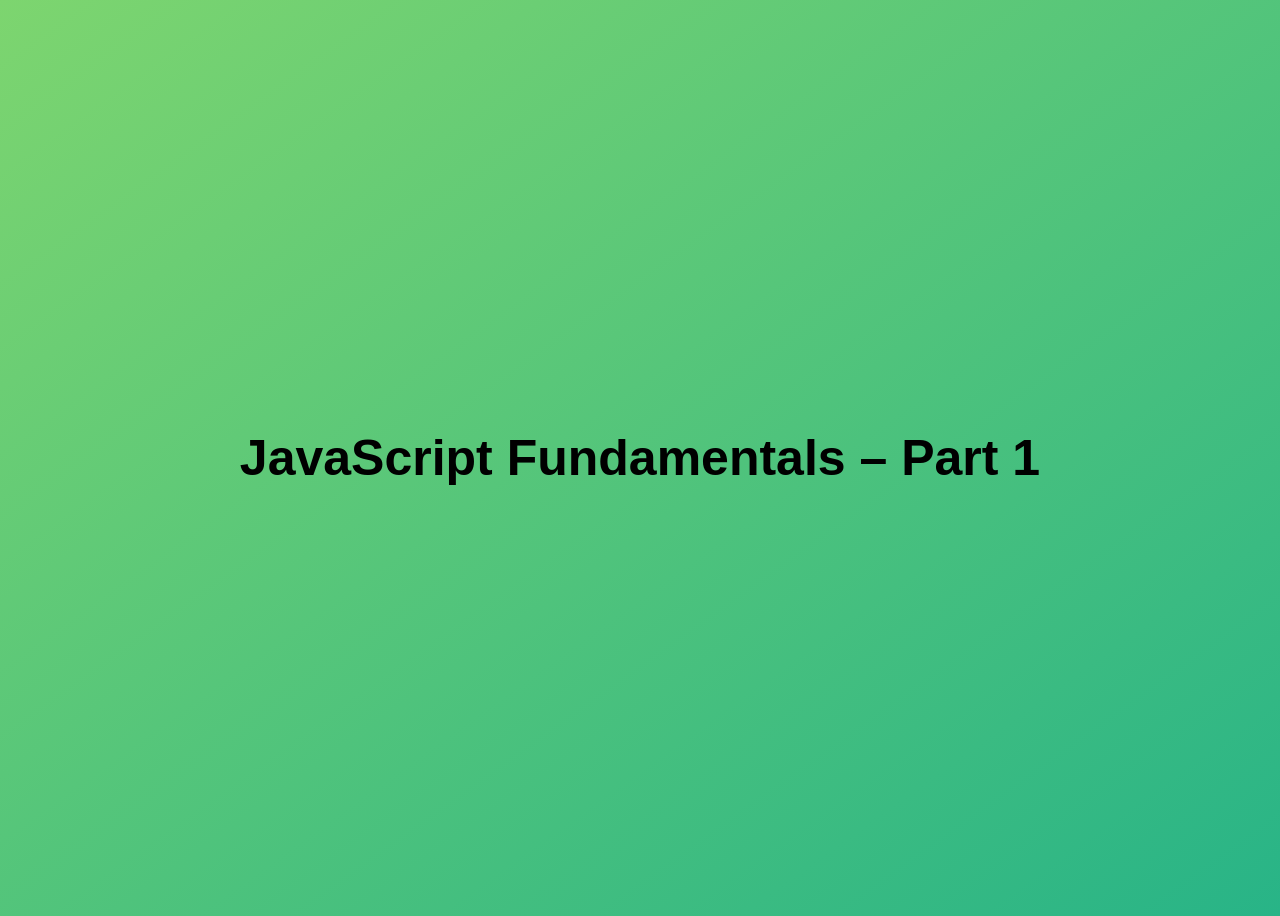
<file: index.html>
<!DOCTYPE html>
<html lang="en">
  <head>
    <meta charset="UTF-8" />
    <meta name="viewport" content="width=device-width, initial-scale=1.0" />
    <meta http-equiv="X-UA-Compatible" content="ie=edge" />
    <title>JavaScript Fundamentals – Part 1</title>
    <style>
      body {
        height: 100vh;
        display: flex;
        align-items: center;
        background: linear-gradient(to top left, #28b487, #7dd56f);
      }
      h1 {
        font-family: sans-serif;
        font-size: 50px;
        line-height: 1.3;
        width: 100%;
        padding: 30px;
        text-align: center;
        color: black;
      }
    </style>
  </head>
  <body>
    <h1>JavaScript Fundamentals – Part 1</h1>

    <script src="script.js"></script>
  </body>
</html>
</file>
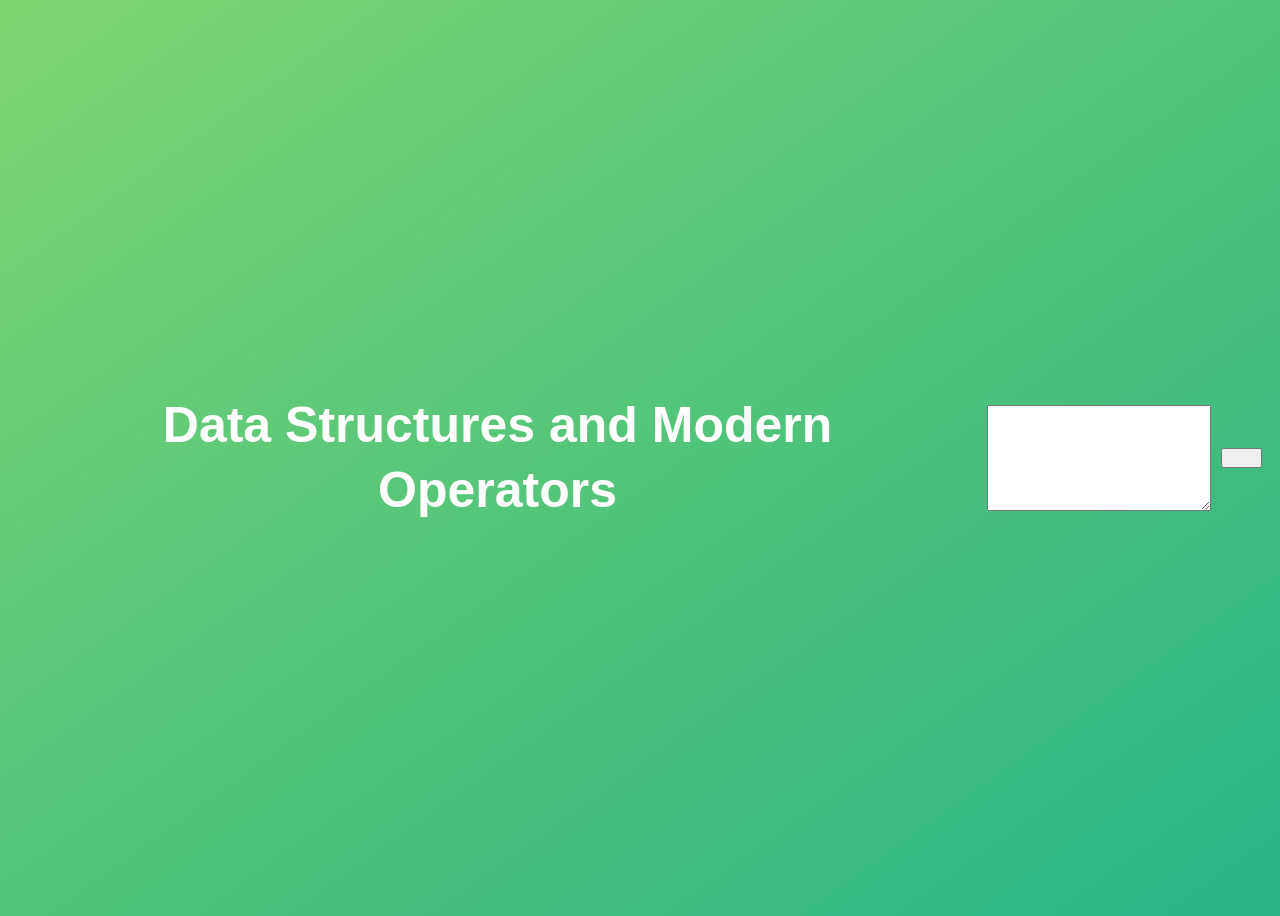
<file: DataStructures/index.html>
<!DOCTYPE html>
<html lang="en">
  <head>
    <meta charset="UTF-8" />
    <meta name="viewport" content="width=device-width, initial-scale=1.0" />
    <meta http-equiv="X-UA-Compatible" content="ie=edge" />
    <title>Data Structures and Modern Operators</title>
    <style>
      body {
        height: 100vh;
        display: flex;
        align-items: center;
        background: linear-gradient(to top left, #28b487, #7dd56f);
      }
      h1 {
        font-family: sans-serif;
        font-size: 50px;
        line-height: 1.3;
        width: 100%;
        padding: 30px;
        text-align: center;
        color: white;
      }
      button {
        width: 50px;
        height: 20px;
        margin: 10px;
      }
      textarea {
        width: 300px;
        height: 100px;
      }
    </style>
  </head>
  <body>
    <h1>Data Structures and Modern Operators</h1>
    <script src="script.js"></script>
  </body>
</html>
</file>
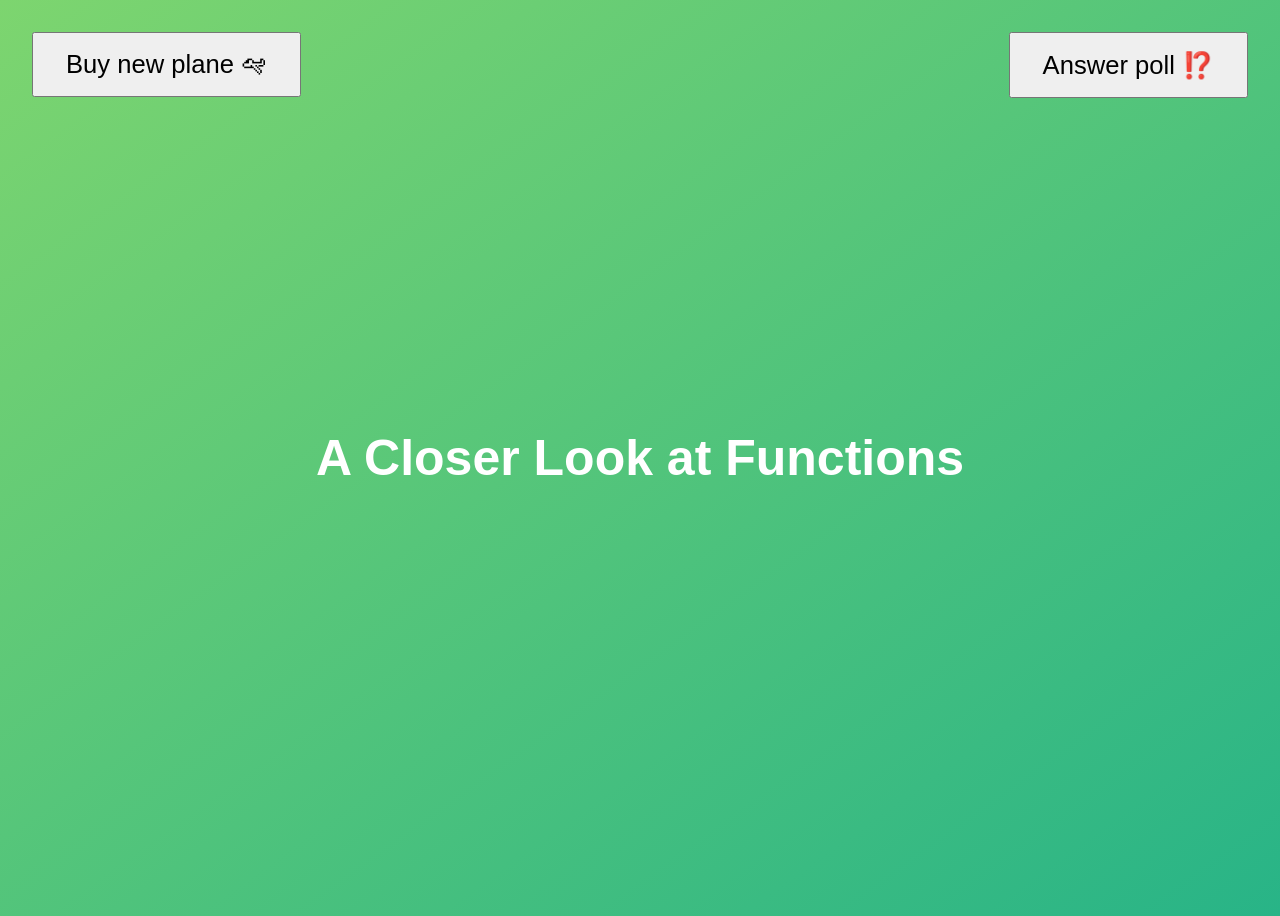
<file: Functions/index.html>
<!DOCTYPE html>
<html lang="en">
  <head>
    <meta charset="UTF-8" />
    <meta name="viewport" content="width=device-width, initial-scale=1.0" />
    <meta http-equiv="X-UA-Compatible" content="ie=edge" />
    <title>A Closer Look at Functions</title>
    <style>
      body {
        height: 100vh;
        display: flex;
        align-items: center;
        background: linear-gradient(to top left, #28b487, #7dd56f);
      }
      h1 {
        font-family: sans-serif;
        font-size: 50px;
        line-height: 1.3;
        width: 100%;
        padding: 30px;
        text-align: center;
        color: white;
      }
      .buy,
      .poll {
        font-size: 1.6rem;
        padding: 1rem 2rem;
        position: absolute;
        top: 2rem;
      }
      .buy {
        left: 2rem;
      }
      .poll {
        right: 2rem;
      }
    </style>
  </head>
  <body>
    <h1>A Closer Look at Functions</h1>
    <button class="buy">Buy new plane 🛩</button>
    <button class="poll">Answer poll ⁉️</button>
    <script src="script.js"></script>
  </body>
</html>
</file>
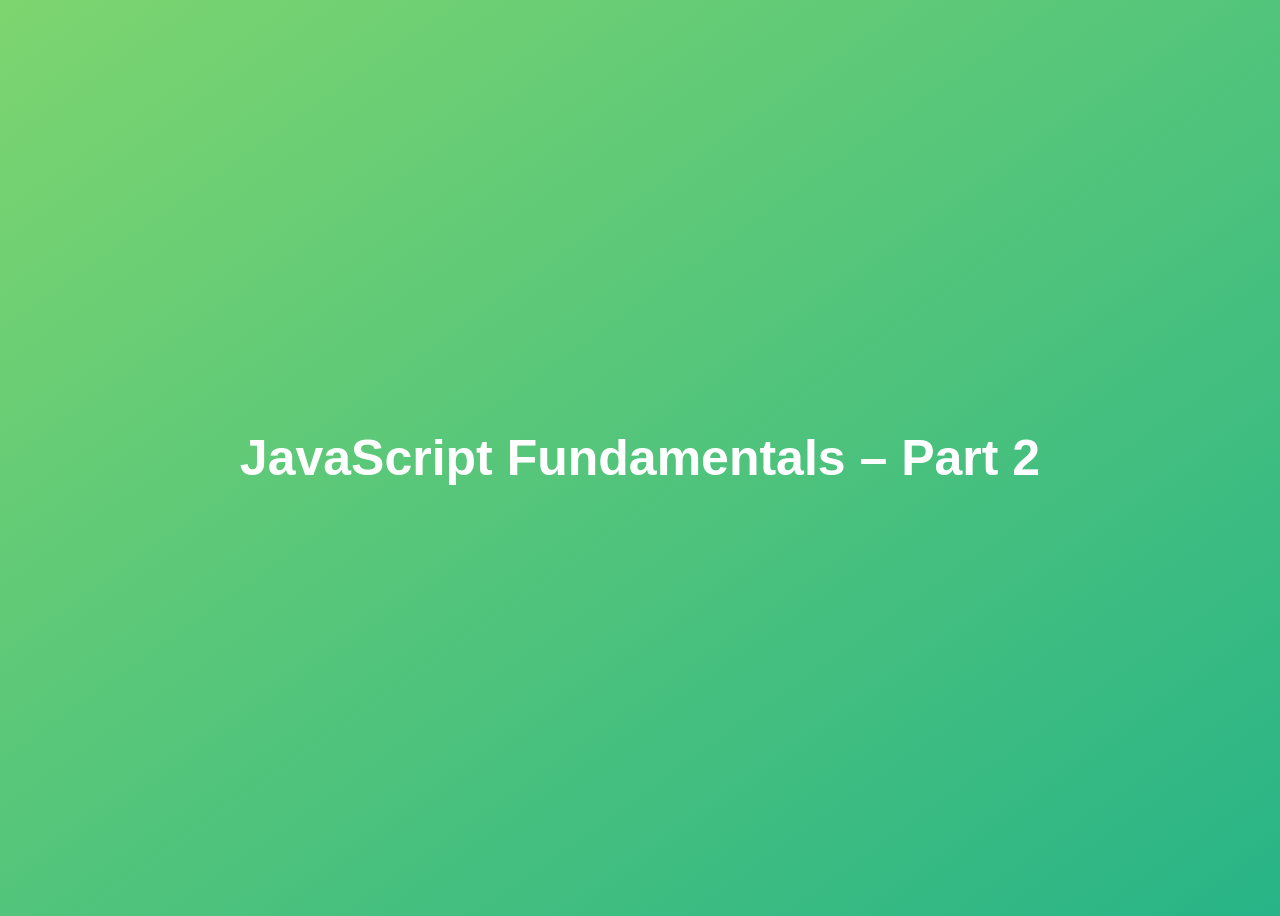
<file: Fundamentals 2/index.html>
<!DOCTYPE html>
<html lang="en">
  <head>
    <meta charset="UTF-8" />
    <meta name="viewport" content="width=device-width, initial-scale=1.0" />
    <meta http-equiv="X-UA-Compatible" content="ie=edge" />
    <title>JavaScript Fundamentals – Part 2</title>
    <style>
      body {
        height: 100vh;
        display: flex;
        align-items: center;
        background: linear-gradient(to top left, #28b487, #7dd56f);
      }
      h1 {
        font-family: sans-serif;
        font-size: 50px;
        line-height: 1.3;
        width: 100%;
        padding: 30px;
        text-align: center;
        color: white;
      }
    </style>
  </head>
  <body>
    <h1>JavaScript Fundamentals – Part 2</h1>
    <script src="script.js"></script>
  </body>
</html>
</file>
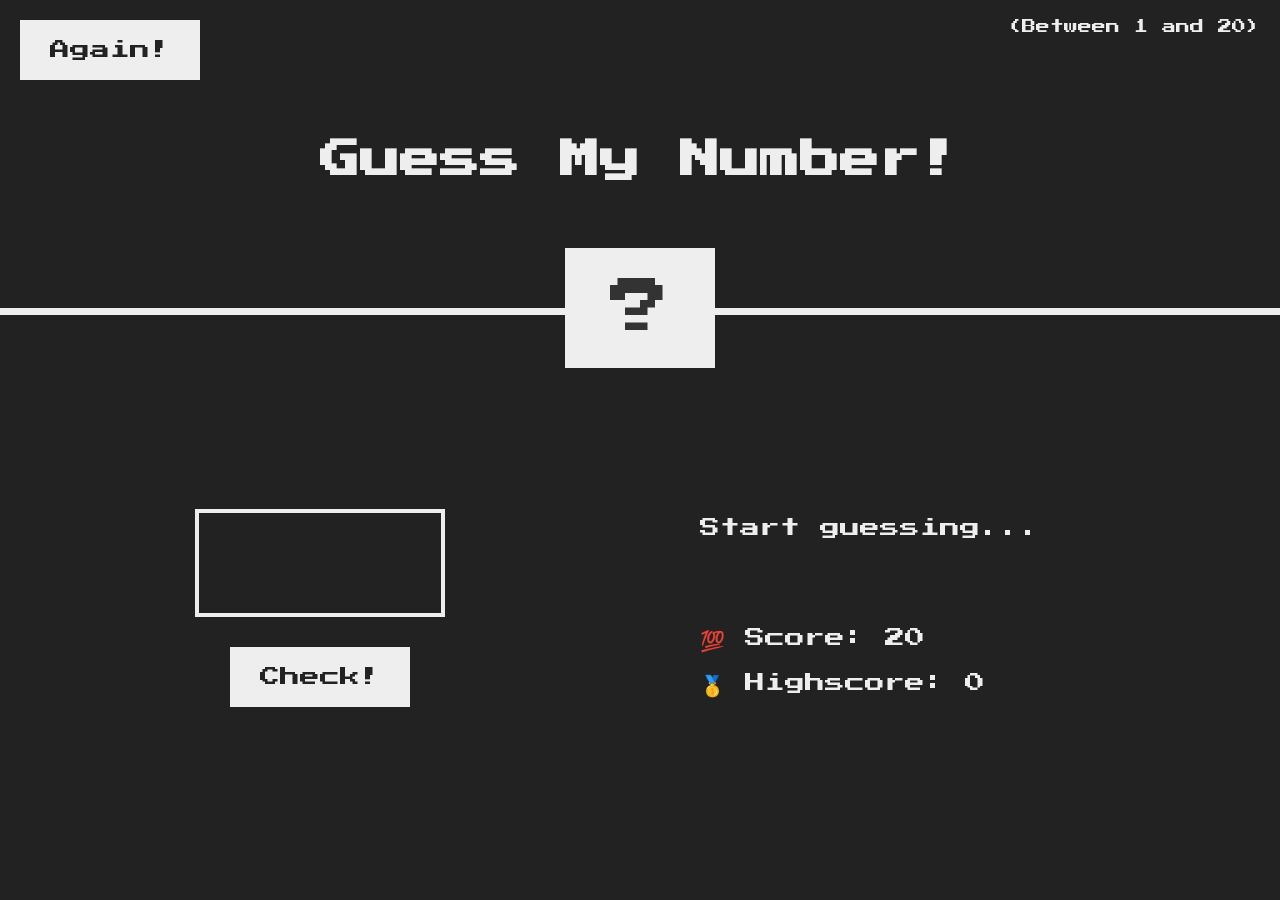
<file: GuessTheNumber/index.html>
<!DOCTYPE html>
<html lang="en">
  <head>
    <meta charset="UTF-8" />
    <meta name="viewport" content="width=device-width, initial-scale=1.0" />
    <meta http-equiv="X-UA-Compatible" content="ie=edge" />
    <link rel="stylesheet" href="style.css" />
    <title>Guess My Number!</title>
  </head>
  <body>
    <header>
      <h1>Guess My Number!</h1>
      <p class="between">(Between 1 and 20)</p>
      <button class="btn again">Again!</button>
      <div class="number">?</div>
    </header>
    <main>
      <section class="left">
        <input type="number" class="guess" />
        <button class="btn check">Check!</button>
      </section>
      <section class="right">
        <p class="message">Start guessing...</p>
        <p class="label-score">💯 Score: <span class="score">20</span></p>
        <p class="label-highscore">
          🥇 Highscore: <span class="highscore">0</span>
        </p>
      </section>
    </main>
    <script src="script.js"></script>
  </body>
</html>
</file>
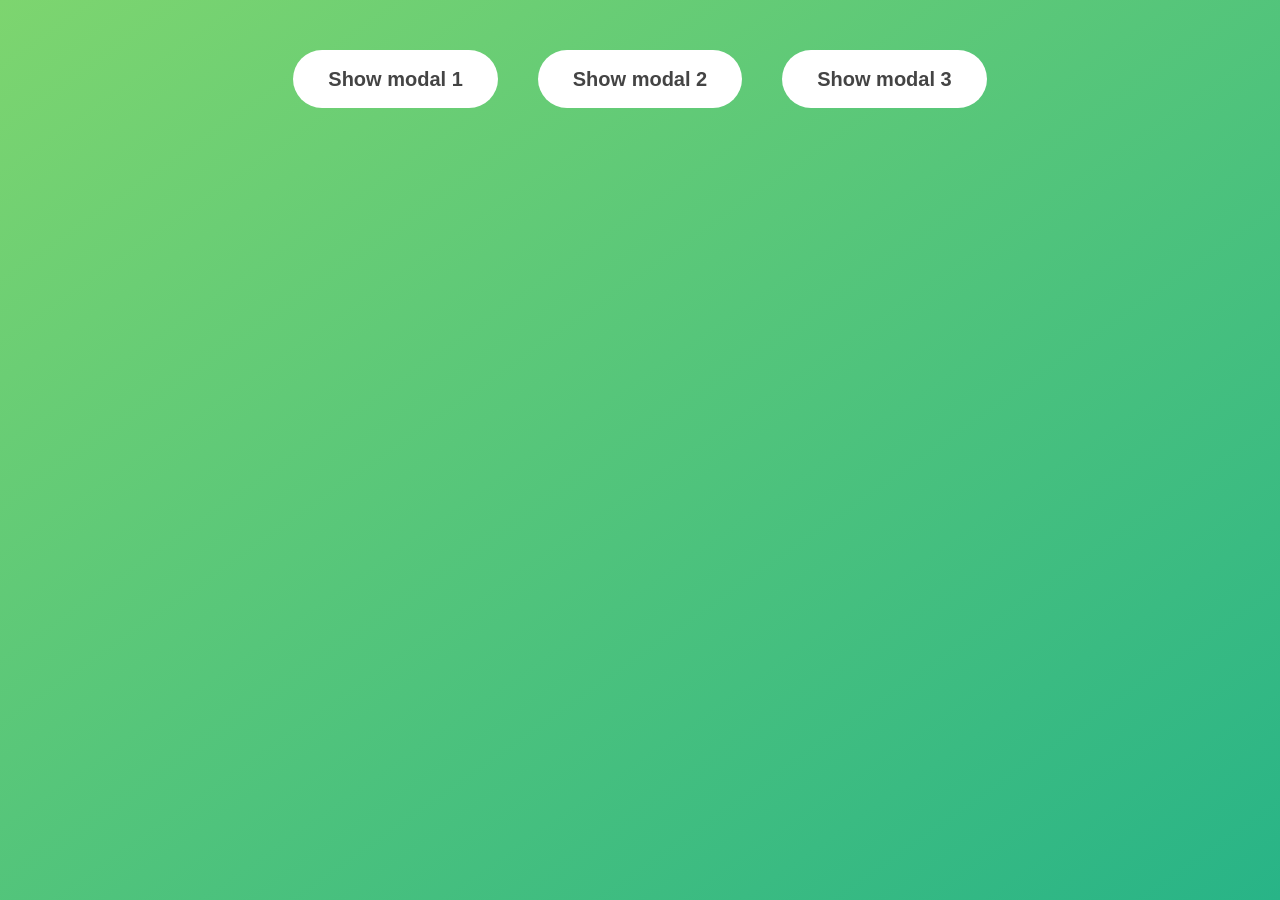
<file: Modal/index.html>
<!DOCTYPE html>
<html lang="en">
  <head>
    <meta charset="UTF-8" />
    <meta name="viewport" content="width=device-width, initial-scale=1.0" />
    <meta http-equiv="X-UA-Compatible" content="ie=edge" />
    <link rel="stylesheet" href="style.css" />
    <title>Modal window</title>
  </head>
  <body>
    <button class="show-modal">Show modal 1</button>
    <button class="show-modal">Show modal 2</button>
    <button class="show-modal">Show modal 3</button>

    <div class="modal hidden">
      <button class="close-modal">&times;</button>
      <h1>I'm a modal window 😍</h1>
      <p>
        Lorem ipsum dolor sit amet, consectetur adipisicing elit, sed do eiusmod
        tempor incididunt ut labore et dolore magna aliqua. Ut enim ad minim
        veniam, quis nostrud exercitation ullamco laboris nisi ut aliquip ex ea
        commodo consequat. Duis aute irure dolor in reprehenderit in voluptate
        velit esse cillum dolore eu fugiat nulla pariatur. Excepteur sint
        occaecat cupidatat non proident, sunt in culpa qui officia deserunt
        mollit anim id est laborum.
      </p>
    </div>
    <div class="overlay hidden"></div>

    <script src="script.js"></script>
  </body>
</html>
</file>
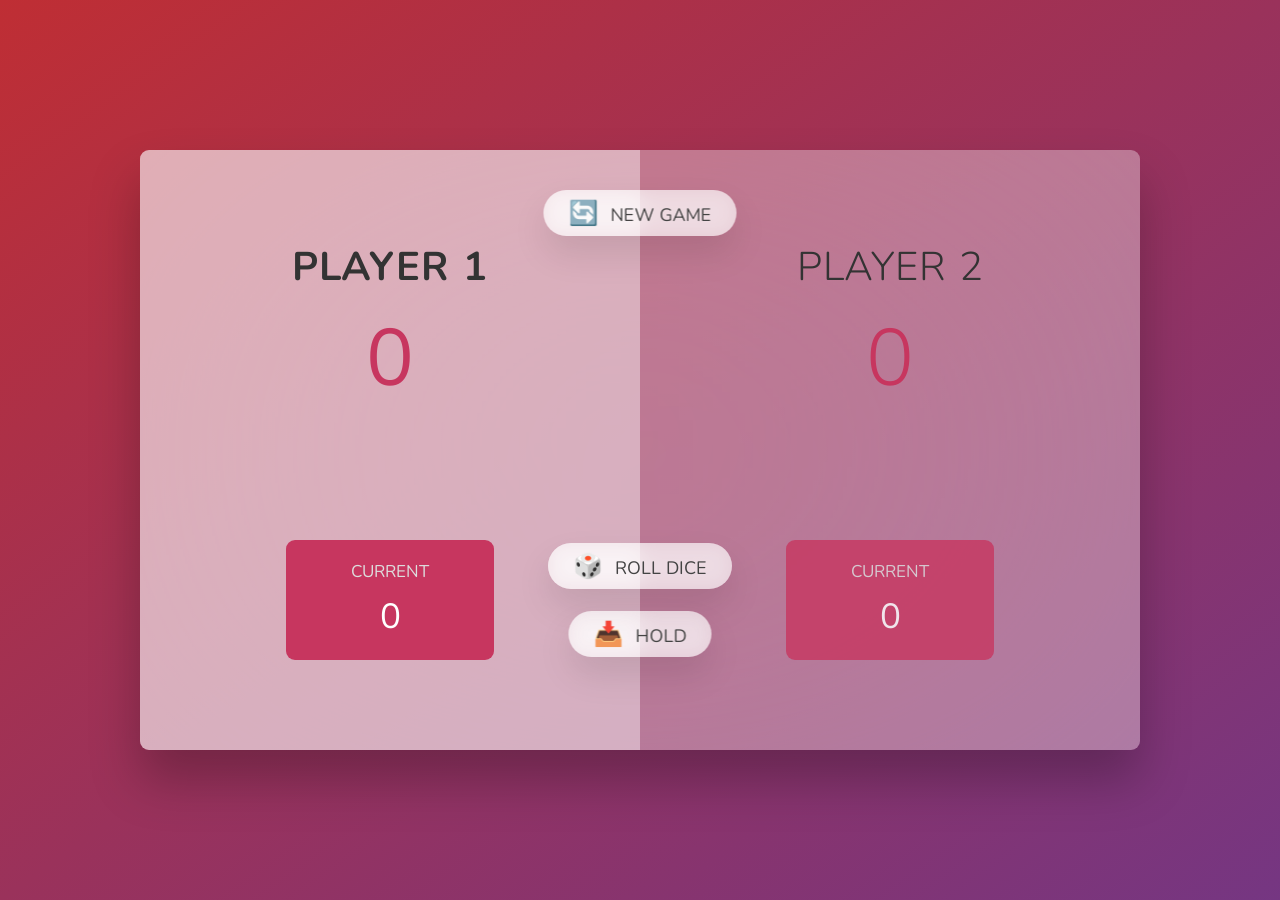
<file: PigGame/index.html>
<!DOCTYPE html>
<html lang="en">
  <head>
    <meta charset="UTF-8" />
    <meta name="viewport" content="width=device-width, initial-scale=1.0" />
    <meta http-equiv="X-UA-Compatible" content="ie=edge" />
    <link rel="stylesheet" href="style.css" />
    <title>Pig Game</title>
  </head>
  <body>
    <main>
      <section class="player player--0 player--active">
        <h2 class="name" id="name--0">Player 1</h2>
        <p class="score" id="score--0">43</p>
        <div class="current">
          <p class="current-label">Current</p>
          <p class="current-score" id="current--0">0</p>
        </div>
      </section>
      <section class="player player--1">
        <h2 class="name" id="name--1">Player 2</h2>
        <p class="score" id="score--1">24</p>
        <div class="current">
          <p class="current-label">Current</p>
          <p class="current-score" id="current--1">0</p>
        </div>
      </section>

      <div class="overlay hidden">
        <p class="player--winner hidden"><span class="winner--text"></span></p>
      </div>
      <img src="dice-5.png" alt="Playing dice" class="dice hidden" />
      <button class="btn btn--new">🔄 New game</button>
      <button class="btn btn--roll">🎲 Roll dice</button>
      <button class="btn btn--hold">📥 Hold</button>
    </main>
    <script src="technical.js"></script>
    <script src="script.js"></script>
  </body>
</html>
</file>
<file: GuessTheNumber/style.css>
@import url('https://fonts.googleapis.com/css?family=Press+Start+2P&display=swap');

* {
  margin: 0;
  padding: 0;
  box-sizing: inherit;
}

html {
  font-size: 62.5%;
  box-sizing: border-box;
}

body {
  font-family: 'Press Start 2P', sans-serif;
  color: #eee;
  background-color: #222;
  /* background-color: #60b347; */
}

/* LAYOUT */
header {
  position: relative;
  height: 35vh;
  border-bottom: 7px solid #eee;
}

main {
  height: 65vh;
  color: #eee;
  display: flex;
  align-items: center;
  justify-content: space-around;
}

.left {
  width: 52rem;
  display: flex;
  flex-direction: column;
  align-items: center;
}

.right {
  width: 52rem;
  font-size: 2rem;
}

/* ELEMENTS STYLE */
h1 {
  font-size: 4rem;
  text-align: center;
  position: absolute;
  width: 100%;
  top: 52%;
  left: 50%;
  transform: translate(-50%, -50%);
}

.number {
  background: #eee;
  color: #333;
  font-size: 6rem;
  width: 15rem;
  padding: 3rem 0rem;
  text-align: center;
  position: absolute;
  bottom: 0;
  left: 50%;
  transform: translate(-50%, 50%);
}

.between {
  font-size: 1.4rem;
  position: absolute;
  top: 2rem;
  right: 2rem;
}

.again {
  position: absolute;
  top: 2rem;
  left: 2rem;
}

.guess {
  background: none;
  border: 4px solid #eee;
  font-family: inherit;
  color: inherit;
  font-size: 5rem;
  padding: 2.5rem;
  width: 25rem;
  text-align: center;
  display: block;
  margin-bottom: 3rem;
}

.btn {
  border: none;
  background-color: #eee;
  color: #222;
  font-size: 2rem;
  font-family: inherit;
  padding: 2rem 3rem;
  cursor: pointer;
}

.btn:hover {
  background-color: #ccc;
}

.message {
  margin-bottom: 8rem;
  height: 3rem;
}

.label-score {
  margin-bottom: 2rem;
}
</file>
<file: Modal/style.css>
* {
  margin: 0;
  padding: 0;
  box-sizing: inherit;
}

html {
  font-size: 62.5%;
  box-sizing: border-box;
}

body {
  font-family: sans-serif;
  color: #333;
  line-height: 1.5;
  height: 100vh;
  position: relative;
  display: flex;
  align-items: flex-start;
  justify-content: center;
  background: linear-gradient(to top left, #28b487, #7dd56f);
}

.show-modal {
  font-size: 2rem;
  font-weight: 600;
  padding: 1.75rem 3.5rem;
  margin: 5rem 2rem;
  border: none;
  background-color: #fff;
  color: #444;
  border-radius: 10rem;
  cursor: pointer;
}

.close-modal {
  position: absolute;
  top: 1.2rem;
  right: 2rem;
  font-size: 5rem;
  color: #333;
  cursor: pointer;
  border: none;
  background: none;
}

h1 {
  font-size: 2.5rem;
  margin-bottom: 2rem;
}

p {
  font-size: 1.8rem;
}

/* -------------------------- */
/* CLASSES TO MAKE MODAL WORK */
.hidden {
  display: none;
}

.modal {
  position: absolute;
  top: 50%;
  left: 50%;
  transform: translate(-50%, -50%);
  width: 70%;

  background-color: white;
  padding: 6rem;
  border-radius: 5px;
  box-shadow: 0 3rem 5rem rgba(0, 0, 0, 0.3);
  z-index: 10;
}

.overlay {
  position: absolute;
  top: 0;
  left: 0;
  width: 100%;
  height: 100%;
  background-color: rgba(0, 0, 0, 0.6);
  backdrop-filter: blur(3px);
  z-index: 5;
}
</file>
<file: PigGame/style.css>
@import url('https://fonts.googleapis.com/css2?family=Nunito&display=swap');

* {
  margin: 0;
  padding: 0;
  box-sizing: inherit;
}

html {
  font-size: 62.5%;
  box-sizing: border-box;
}

body {
  font-family: 'Nunito', sans-serif;
  font-weight: 400;
  height: 100vh;
  color: #333;
  background-image: linear-gradient(to top left, #753682 0%, #bf2e34 100%);
  display: flex;
  align-items: center;
  justify-content: center;
}

/* LAYOUT */
main {
  position: relative;
  width: 100rem;
  height: 60rem;
  background-color: rgba(255, 255, 255, 0.35);
  backdrop-filter: blur(200px);
  filter: blur();
  box-shadow: 0 3rem 5rem rgba(0, 0, 0, 0.25);
  border-radius: 9px;
  overflow: hidden;
  display: flex;
}

.player {
  flex: 50%;
  padding: 9rem;
  display: flex;
  flex-direction: column;
  align-items: center;
  transition: all 0.75s;
}

/* ELEMENTS */
.name {
  position: relative;
  font-size: 4rem;
  text-transform: uppercase;
  letter-spacing: 1px;
  word-spacing: 2px;
  font-weight: 300;
  margin-bottom: 1rem;
}

.score {
  font-size: 8rem;
  font-weight: 300;
  color: #c7365f;
  margin-bottom: auto;
}

.player--active {
  background-color: rgba(255, 255, 255, 0.4);
}
.player--active .name {
  font-weight: 700;
}
.player--active .score {
  font-weight: 400;
}

.player--active .current {
  opacity: 1;
}

.current {
  background-color: #c7365f;
  opacity: 0.8;
  border-radius: 9px;
  color: #fff;
  width: 65%;
  padding: 2rem;
  text-align: center;
  transition: all 0.75s;
}

.current-label {
  text-transform: uppercase;
  margin-bottom: 1rem;
  font-size: 1.7rem;
  color: #ddd;
}

.current-score {
  font-size: 3.5rem;
}

/* ABSOLUTE POSITIONED ELEMENTS */
.btn {
  position: absolute;
  left: 50%;
  transform: translateX(-50%);
  color: #444;
  background: none;
  border: none;
  font-family: inherit;
  font-size: 1.8rem;
  text-transform: uppercase;
  cursor: pointer;
  font-weight: 400;
  transition: all 0.2s;

  background-color: white;
  background-color: rgba(255, 255, 255, 0.6);
  backdrop-filter: blur(10px);

  padding: 0.7rem 2.5rem;
  border-radius: 50rem;
  box-shadow: 0 1.75rem 3.5rem rgba(0, 0, 0, 0.1);
}

.btn::first-letter {
  font-size: 2.4rem;
  display: inline-block;
  margin-right: 0.7rem;
}

.btn--new {
  top: 4rem;
  z-index: 6;
}
.btn--roll {
  top: 39.3rem;
}
.btn--hold {
  top: 46.1rem;
}

.btn:active {
  transform: translate(-50%, 3px);
  box-shadow: 0 1rem 2rem rgba(0, 0, 0, 0.15);
}

.btn:focus {
  outline: none;
}

.dice {
  position: absolute;
  left: 50%;
  top: 16.5rem;
  transform: translateX(-50%);
  height: 10rem;
  box-shadow: 0 2rem 5rem rgba(0, 0, 0, 0.2);
}

.player--winner {
  width: 50%;
  height: 50%;

  z-index: 6;
  position: absolute;

  margin-top: auto;
  margin-bottom: auto;
  margin-left: auto;
  margin-right: auto;
  top: 0;
  bottom: 0;
  left: 0;
  right: 0;

  border-radius: 20px;

  text-align: center;
  line-height: 280px;
  background-color: #f1e9f1ce;
}

.winner--text {
  z-index: 9;
  font-size: 40px;
  font-weight: 700;
  color: #c7365f;

  display: inline-block;
  vertical-align: middle;
  line-height: normal;
}

.overlay {
  position: absolute;
  top: 0;
  left: 0;
  width: 100%;
  height: 100%;
  background-color: rgba(0, 0, 0, 0.6);
  backdrop-filter: blur(3px);
  z-index: 5;
}

.hidden {
  display: none;
}
</file>
